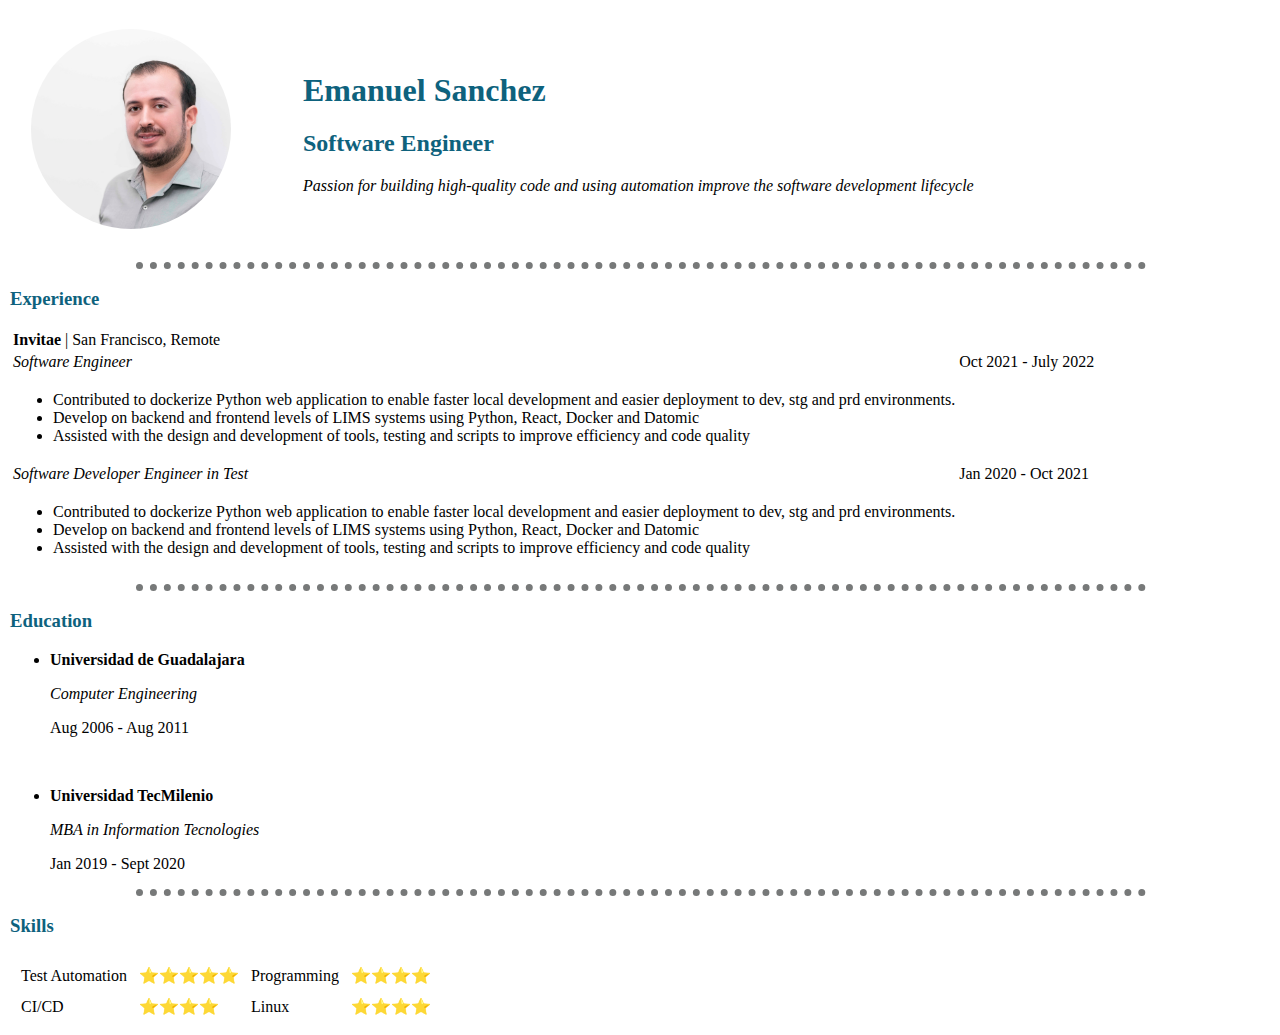
<file: index.html>
<!DOCTYPE html>
<html>

<head>
    <meta charset="utf-8">
    <title>Emanuel Sanchez - Software Engineer</title>
    <link rel="stylesheet" href="css/styles.css">
</head>

<body>
    <table cellspacing="20">
        <tbody>
            <td>
                <img class="circular" alt="Profile Pic" draggable="true" src="Yo1.jpeg" class="css-9pa8cd" width="300" height="200">
            </td>
            <td>
                <h1>Emanuel Sanchez</h1>
                <h2>Software Engineer</h2>
                <p>
                    <em>Passion for building high-quality code and using automation improve the software development
                        lifecycle</em>
                </p>
            </td>
        </tbody>
    </table>
    <hr>
    <h3>Experience</h3>
    <table>
        <thead>

        </thead>
        <tbody>
            <tr>
                <td><strong>Invitae</strong> | San Francisco, Remote</td>
            </tr>
            <tr>
                <td><em>Software Engineer</em></td>
                <td>Oct 2021 - July 2022</td>
            </tr>
            <tr>
                <td>
                    <ul>
                        <li>Contributed to dockerize Python web application to enable faster local development and
                            easier deployment to dev, stg and prd environments.</li>
                        <li>Develop on backend and frontend levels of LIMS systems using Python, React, Docker and
                            Datomic</li>
                        <li>Assisted with the design and development of tools, testing and scripts to improve efficiency
                            and code quality</li>
                    </ul>
                </td>
            </tr>
            <tr>
                <td><em>Software Developer Engineer in Test</em></td>
                <td>Jan 2020 - Oct 2021</td>
            </tr>
            <tr>
                <td>
                    <ul>
                        <li>Contributed to dockerize Python web application to enable faster local development and
                            easier deployment to dev, stg and prd environments.</li>
                        <li>Develop on backend and frontend levels of LIMS systems using Python, React, Docker and
                            Datomic</li>
                        <li>Assisted with the design and development of tools, testing and scripts to improve efficiency
                            and code quality</li>
                    </ul>
                </td>
            </tr>
        </tbody>
    </table>
    <hr>
    <h3>Education</h3>
    <ul>
        <li>
            <p><strong>Universidad de Guadalajara</strong></p>
            <p><em>Computer Engineering</em></p>
            <p>Aug 2006 - Aug 2011</p>
        </li>
        <br>
        <li>
            <p><strong>Universidad TecMilenio</strong></p>
            <p><em>MBA in Information Tecnologies</em></p>
            <p>Jan 2019 - Sept 2020</p>
        </li>
    </ul>
    <hr>
    <h3>Skills</h3>
    <table cellspacing="10">
        <tbody>
            <tr>
                <td>Test Automation</td>
                <td>⭐️⭐️⭐️⭐️⭐️</td>
                <td>Programming</td>
                <td>⭐️⭐️⭐️⭐️</td>
            </tr>
            <tr>
                <td>CI/CD</td>
                <td>⭐️⭐️⭐️⭐️</td>
                <td>Linux</td>
                <td>⭐️⭐️⭐️⭐️</td>
            </tr>
        </tbody>
    </table>
</body>

</html>
</file>
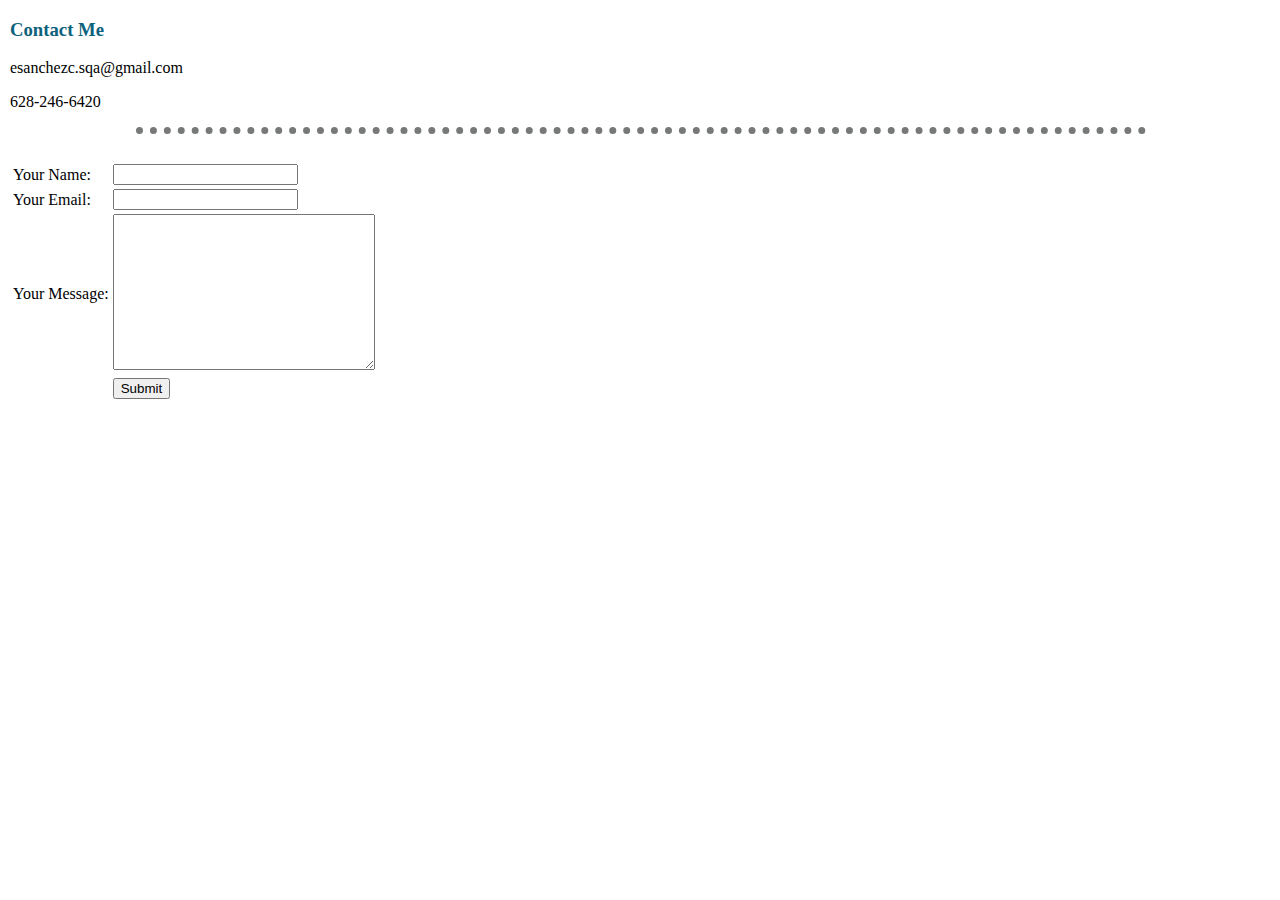
<file: contact_me.html>
<!DOCTYPE html>
<html>

<head>
    <meta charset="utf-8">
    <title>Emanuel Sanchez - Contact Me</title>
    <link rel="stylesheet" href="css/styles.css">
</head>

<body>
    <h3>Contact Me</h3>
    <p>esanchezc.sqa@gmail.com</p>
    <p>628-246-6420</p>
    <hr size="3">
    <form enctype="text/plain" action="mailto:esanchezc.sqa@gmail.com" method="post">
        <table>
            <tr>
                <td><label>Your Name: </label></td>
                <td><input type="text" name="yourName" value=""></td>
            </tr>
            <tr>
                <td><label>Your Email: </label></td>
                <td><input type="email" name="yourEmail"></td>
            </tr>
            <br>
            <tr>
                <td><label>Your Message: </label></td>
                <td><textarea name="yourMessage" rows="10" cols="30"></textarea></td>
            </tr>
            <tr>
                <td></td>
                <td><input type="submit"></td>
            </tr>
        </table>
    </form>
</body>

</html>
</file>
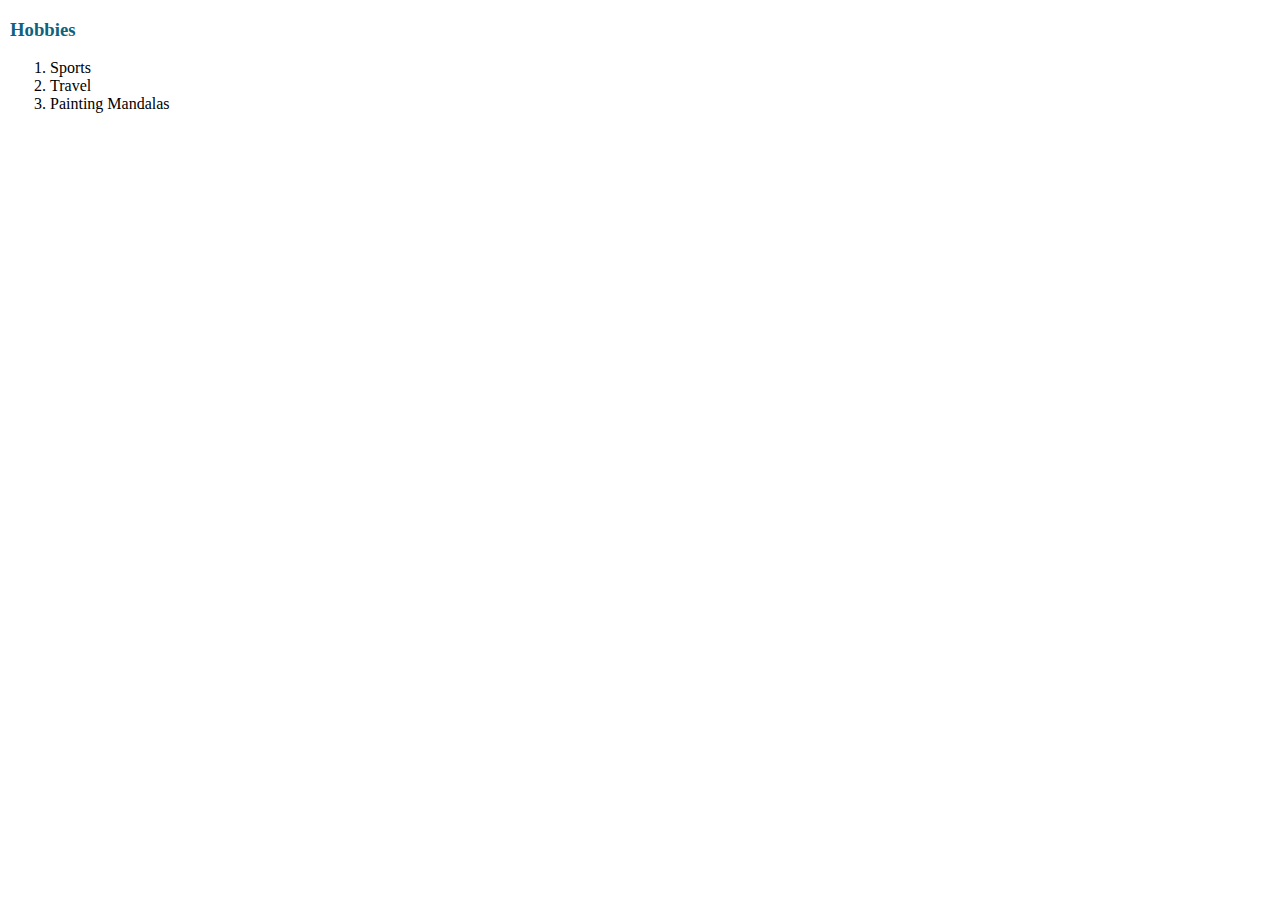
<file: hobbies.html>
<!DOCTYPE html>
<html>

<head>
    <meta charset="utf-8">
    <title>Emanuel Sanchez - Hobbies</title>
    <link rel="stylesheet" href="css/styles.css">
</head>

<body>
    <h3>Hobbies</h3>
    <ol>
        <li>Sports</li>
        <li>Travel</li>
        <li>Painting Mandalas</li>
    </ol>
</body>

</html>
</file>
<file: css/styles.css>
body {
    margin-left: 10px;
}

hr {
    border-color: rgb(119, 121, 121);
    border-width: 7px;
    border-style: dotted none none none;
    width: 80%;
}

h1, h2, h3 {
    color: rgb(14, 98, 125)
}

.circular {
    clip-path: circle(100px at center);
    margin-left: -50px;
}
</file>
